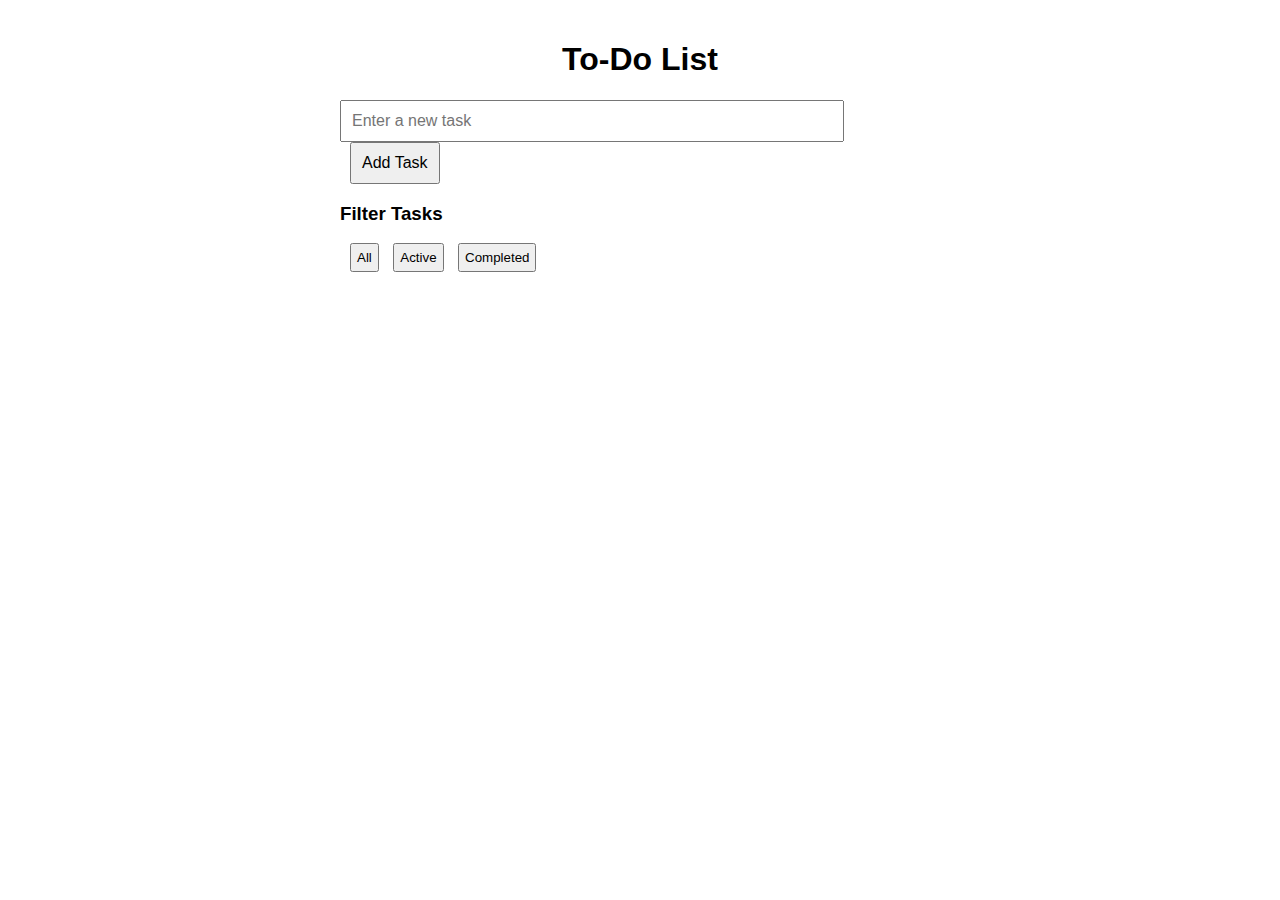
<file: prakdwpert4/index.html>
<!DOCTYPE html>
<html lang="en">

<head>
    <meta charset="UTF-8">
    <meta name="viewport" content="width=device-width, initial-scale=1.0">
    <title>To-Do List App</title>
    <style>
        body {
            font-family: Arial, sans-serif;
            margin: 0 auto;
            padding: 20px;
            max-width: 600px;
        }

        h1 {
            text-align: center;
        }

        #task-input {
            width: 80%;
            padding: 10px;
            font-size: 16px;
        }

        #add-task-btn {
            padding: 10px;
            font-size: 16px;
        }

        ul {
            list-style-type: none;
            padding: 0;
        }

        li {
            display: flex;
            justify-content: space-between;
            padding: 10px;
            border-bottom: 1px solid #ccc;
        }

        li.completed {
            text-decoration: line-through;
        }

        button {
            margin-left: 10px;
            padding: 5px;
        }
    </style>
</head>

<body>
    <h1>To-Do List</h1>
    <input type="text" id="task-input" placeholder="Enter a new task">
    <button id="add-task-btn">Add Task</button>

    <h3>Filter Tasks</h3>
    <button onclick="filterTasks('all')">All</button>
    <button onclick="filterTasks('active')">Active</button>
    <button onclick="filterTasks('completed')">Completed</button>

    <ul id="task-list"></ul>

    <script src="app.js"></script>
</body>

</html>
</file>
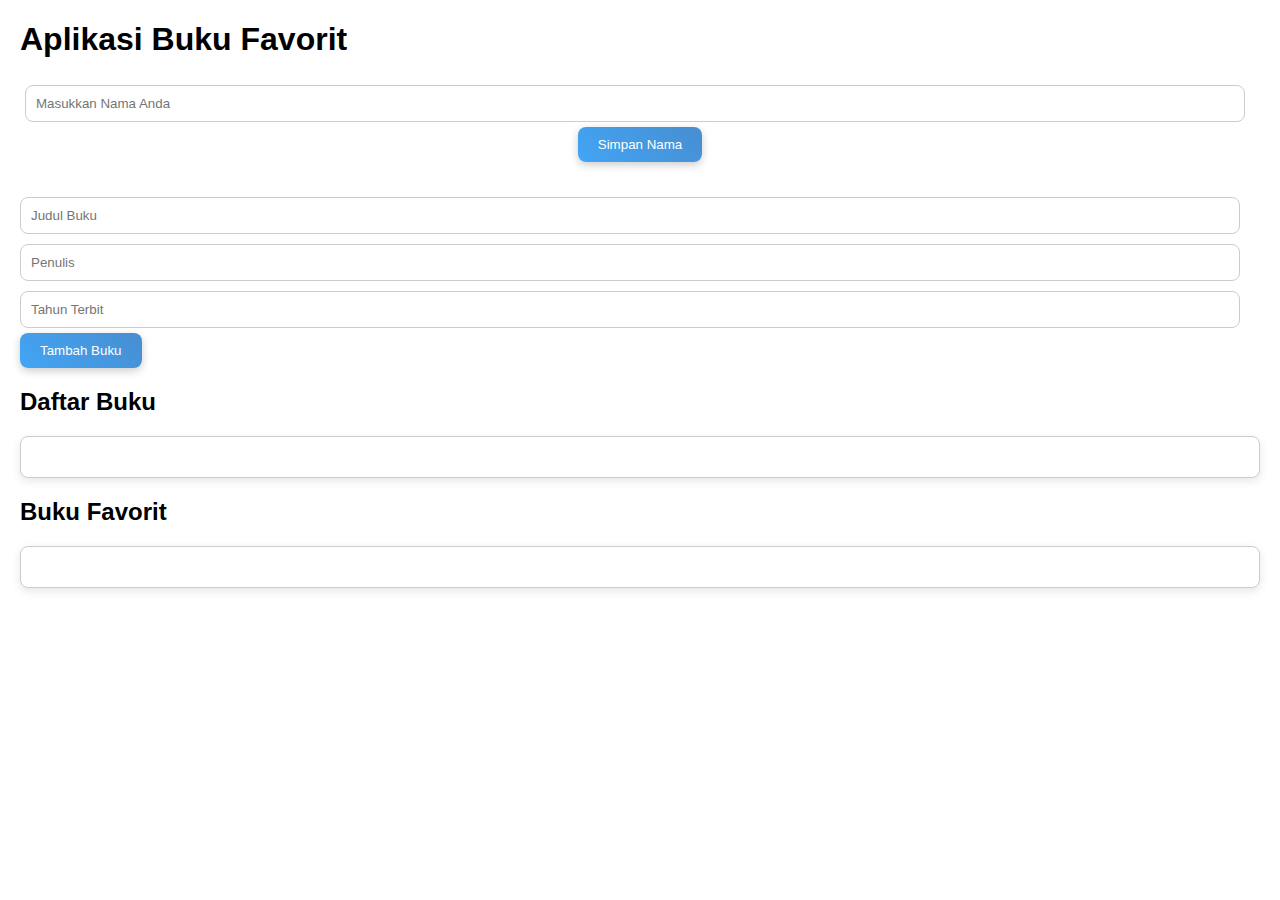
<file: prakdwpert5/index.html>
<!DOCTYPE html>
<html lang="id">
<head>
    <meta charset="UTF-8" />
    <meta http-equiv="X-UA-Compatible" content="IE=edge" />
    <meta name="viewport" content="width=device-width, initial-scale=1.0" />
    <title>Aplikasi Buku Favorit</title>
    <link rel="stylesheet" href="styles.css" />
</head>
<body>
    <h1>Aplikasi Buku Favorit</h1>

    <!-- Input Nama Pengguna -->
    <div id="session-container">
        <input type="text" id="namaPengguna" placeholder="Masukkan Nama Anda" />
        <button id="btnSimpanNama">Simpan Nama</button>
        <h3 id="salamPengguna"></h3>
    </div>

    <!-- Form Tambah Buku -->
    <form id="form-tambah-buku">
        <input type="text" id="judul" placeholder="Judul Buku" required />
        <input type="text" id="penulis" placeholder="Penulis" required />
        <input type="number" id="tahun" placeholder="Tahun Terbit" required />
        <button type="submit">Tambah Buku</button>
    </form>

    <!-- Daftar Buku -->
    <h2>Daftar Buku</h2>
    <div id="daftar-buku"></div>

    <!-- Buku Favorit -->
    <h2>Buku Favorit</h2>
    <div id="buku-favorit"></div>

    <script src="script.js"></script>
</body>
</html>
</file>
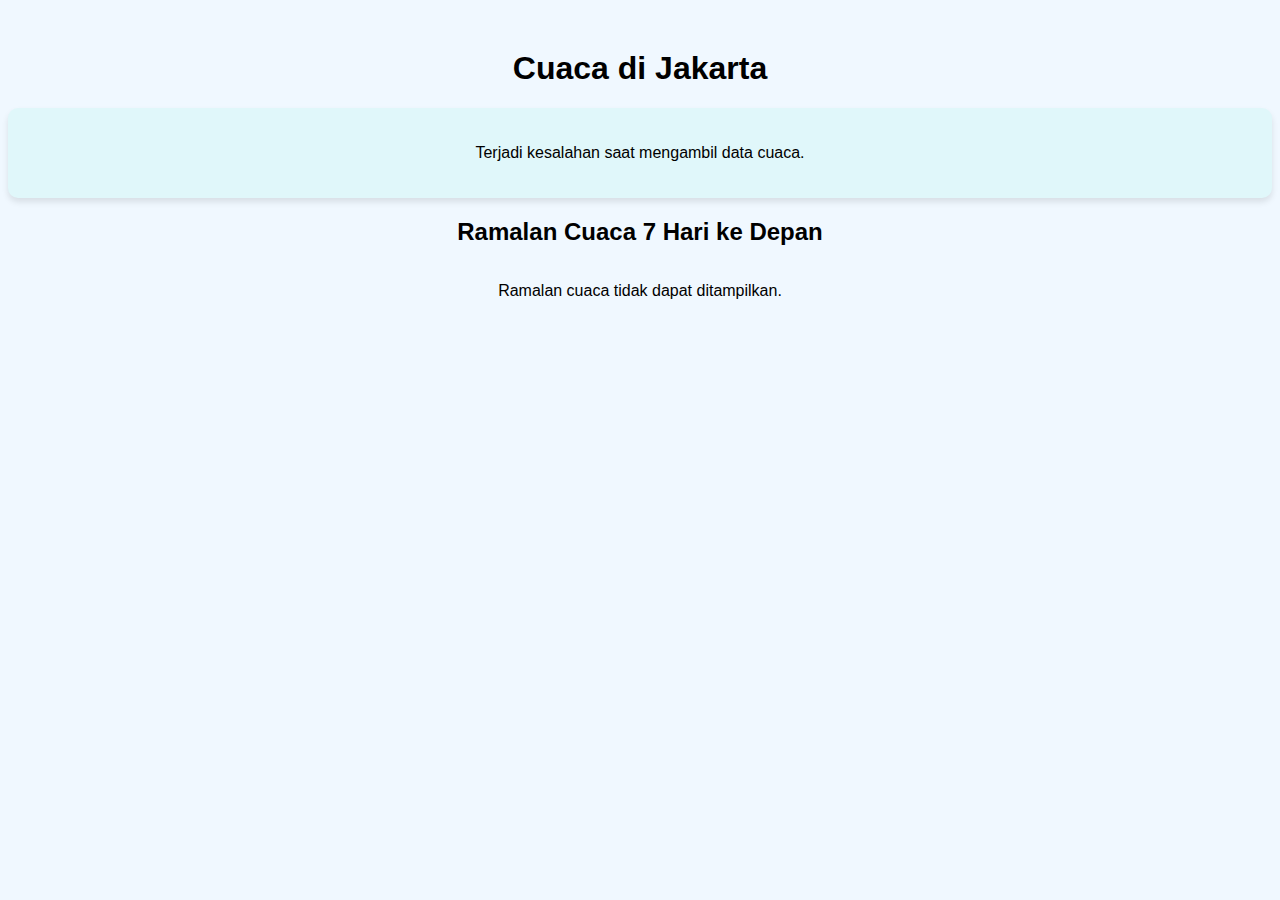
<file: prakdwpert6/index.html>
<!DOCTYPE html>
<html lang="en">
<head>
    <meta charset="UTF-8">
    <meta name="viewport" content="width=device-width, initial-scale=1.0">
    <title>Cuaca Jakarta dengan WeatherAPI</title>
    <style>
        body {
            font-family: Arial, sans-serif;
            text-align: center;
            margin-top: 50px;
            background-color: #f0f8ff;
        }
        .weather-info {
            margin-bottom: 20px;
            padding: 20px;
            background-color: #e0f7fa;
            border-radius: 10px;
            box-shadow: 0px 4px 6px rgba(0, 0, 0, 0.1);
        }
        .forecast {
            display: flex;
            justify-content: center;
            gap: 10px;
            flex-wrap: wrap;
        }
        .day {
            padding: 10px;
            border: 1px solid #ccc;
            border-radius: 10px;
            width: 150px;
            background-color: #e1f5fe;
            box-shadow: 0px 4px 6px rgba(0, 0, 0, 0.1);
            transition: transform 0.2s ease, background-color 0.3s ease;
        }
        .day:hover {
            transform: translateY(-10px);
            background-color: #e0f7fa; 
            border-color: #e21313; 
        }
    </style>
</head>
<body>

    <h1>Cuaca di Jakarta</h1>
    <div id="current-weather" class="weather-info">
        <!-- Cuaca hari ini akan ditampilkan di sini -->
    </div>

    <h2>Ramalan Cuaca 7 Hari ke Depan</h2>
    <div id="weather-forecast" class="forecast">
        <!-- Ramalan cuaca akan ditampilkan di sini -->
    </div>

    <script src="script.js"></script>

</body>
</html>
</file>
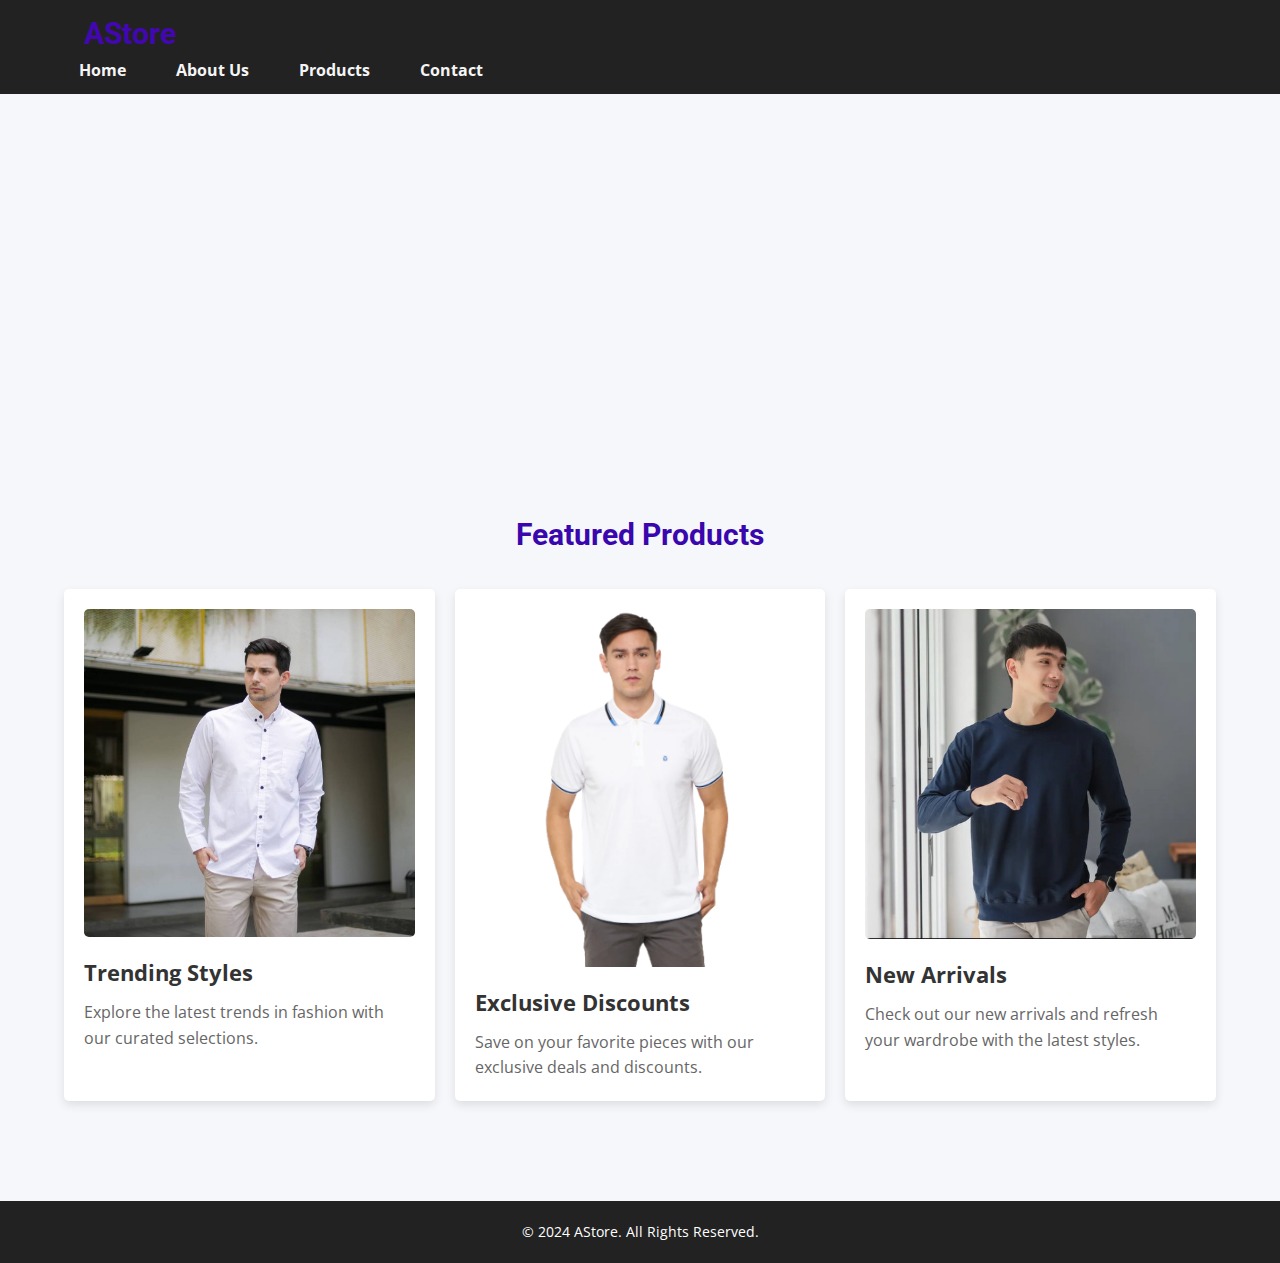
<file: UTSDESAINWEB/index.html>
<!DOCTYPE html>
<html lang="en">

<head>
    <meta charset="UTF-8">
    <meta http-equiv="X-UA-Compatible" content="IE=edge">
    <meta name="viewport" content="width=device-width, initial-scale=1.0">
    <title>Online Shop - AStore</title>
    <link rel="stylesheet" href="style.css">
</head>

<body>
    <header>
        <div class="container">
            <h1>AStore</h1>
            <nav>
                <ul>
                    <li><a href="#">Home</a></li>
                    <li><a href="#">About Us</a></li>
                    <li><a href="#">Products</a></li>
                    <li><a href="#">Contact</a></li>
                </ul>
            </nav>
        </div>
    </header>

    <section class="hero">
        <div class="container">
            <h2>Welcome To AStore</h2>
            <p>Discover stylish outfits to express your unique style</p>
            <button class="shop-now-btn">Shop Now</button>
        </div>
    </section>    

    <section class="content">
        <div class="container">
            <h3>Featured Products</h3>
            <div class="news-grid">
                <div class="item">
                    <img src="disssa.jpg" alt="Latest fashion">
                    <h4>Trending Styles</h4>
                    <p>Explore the latest trends in fashion with our curated selections.</p>
                </div>
                <div class="item">
                    <img src="ajajzja.png" alt="Sale">
                    <h4>Exclusive Discounts</h4>
                    <p>Save on your favorite pieces with our exclusive deals and discounts.</p>
                </div>
                <div class="item">
                    <img src="iiiiiissss.jpg" alt="New Arrivals">
                    <h4>New Arrivals</h4>
                    <p>Check out our new arrivals and refresh your wardrobe with the latest styles.</p>
                </div>
            </div>
        </div>
    </section>

    <footer>
        <div class="container">
            <p>&copy; 2024 AStore. All Rights Reserved.</p>
        </div>
    </footer>
</body>
<script src="script.js"></script>
</html>
</file>
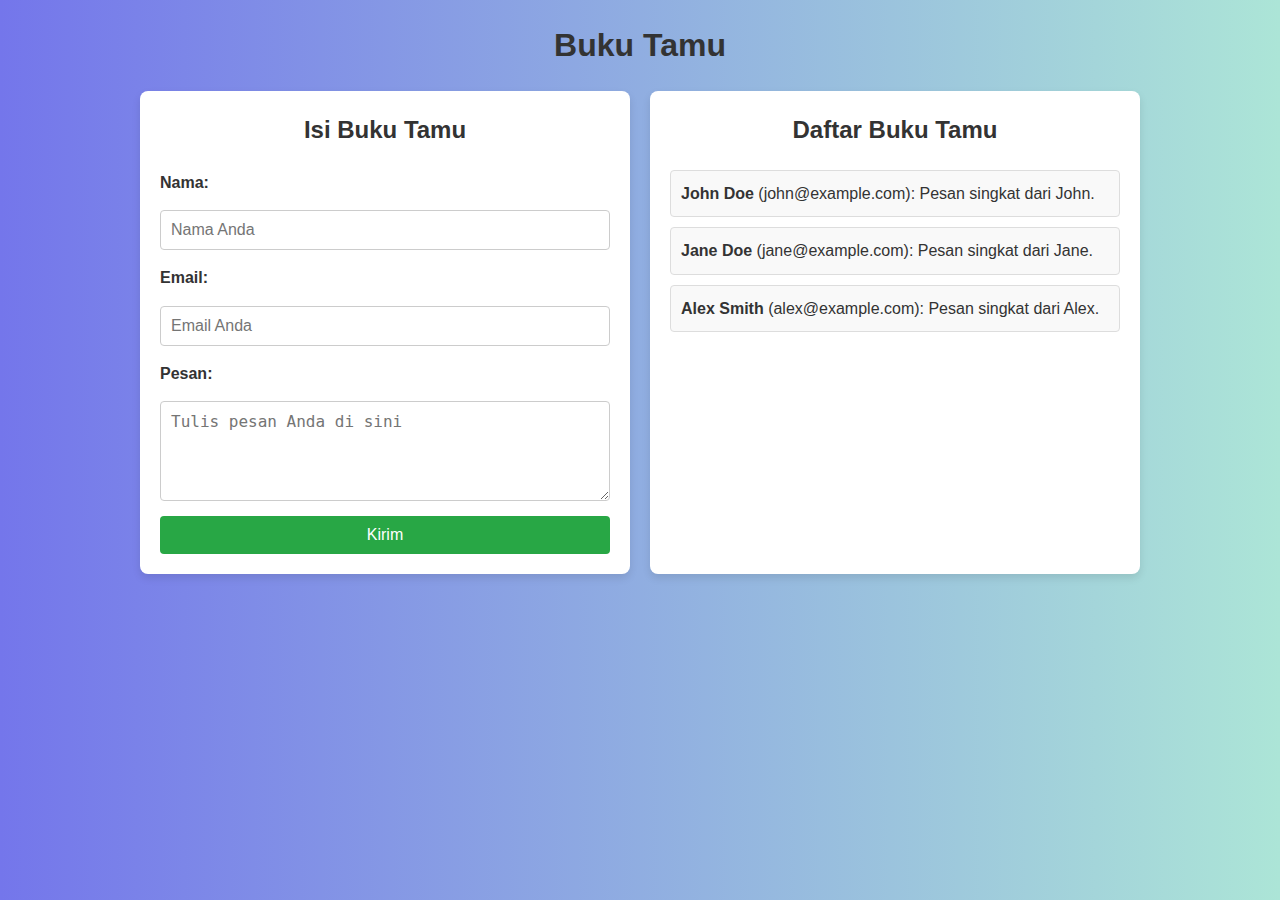
<file: prakdwpert2/prak2.html>
<!DOCTYPE html>
<html lang="en">
<head>
  <meta charset="UTF-8">
  <meta name="viewport" content="width=device-width, initial-scale=1.0">
  <title>Buku Tamu</title>
  <link rel="stylesheet" href="prak22.css">
</head>
<body>
  <header>
    <h1>Buku Tamu</h1>
  </header>

  <main class="container">
    <!-- Formulir Isi Buku Tamu -->
    <section class="form-section">
      <h2>Isi Buku Tamu</h2>
      <form action="#" method="POST">
        <label for="name">Nama:</label>
        <input type="text" id="name" name="name" placeholder="Nama Anda" required>

        <label for="email">Email:</label>
        <input type="email" id="email" name="email" placeholder="Email Anda" required>

        <label for="message">Pesan:</label>
        <textarea id="message" name="message" placeholder="Tulis pesan Anda di sini" required></textarea>

        <button type="submit">Kirim</button>
      </form>
    </section>

    <!-- Daftar Buku Tamu -->
    <section class="guest-list">
      <h2>Daftar Buku Tamu</h2>
      <ul>
        <li><strong>John Doe</strong> (john@example.com): Pesan singkat dari John.</li>
        <li><strong>Jane Doe</strong> (jane@example.com): Pesan singkat dari Jane.</li>
        <li><strong>Alex Smith</strong> (alex@example.com): Pesan singkat dari Alex.</li>
      </ul>
    </section>
  </main>
</body>
</html>
</file>
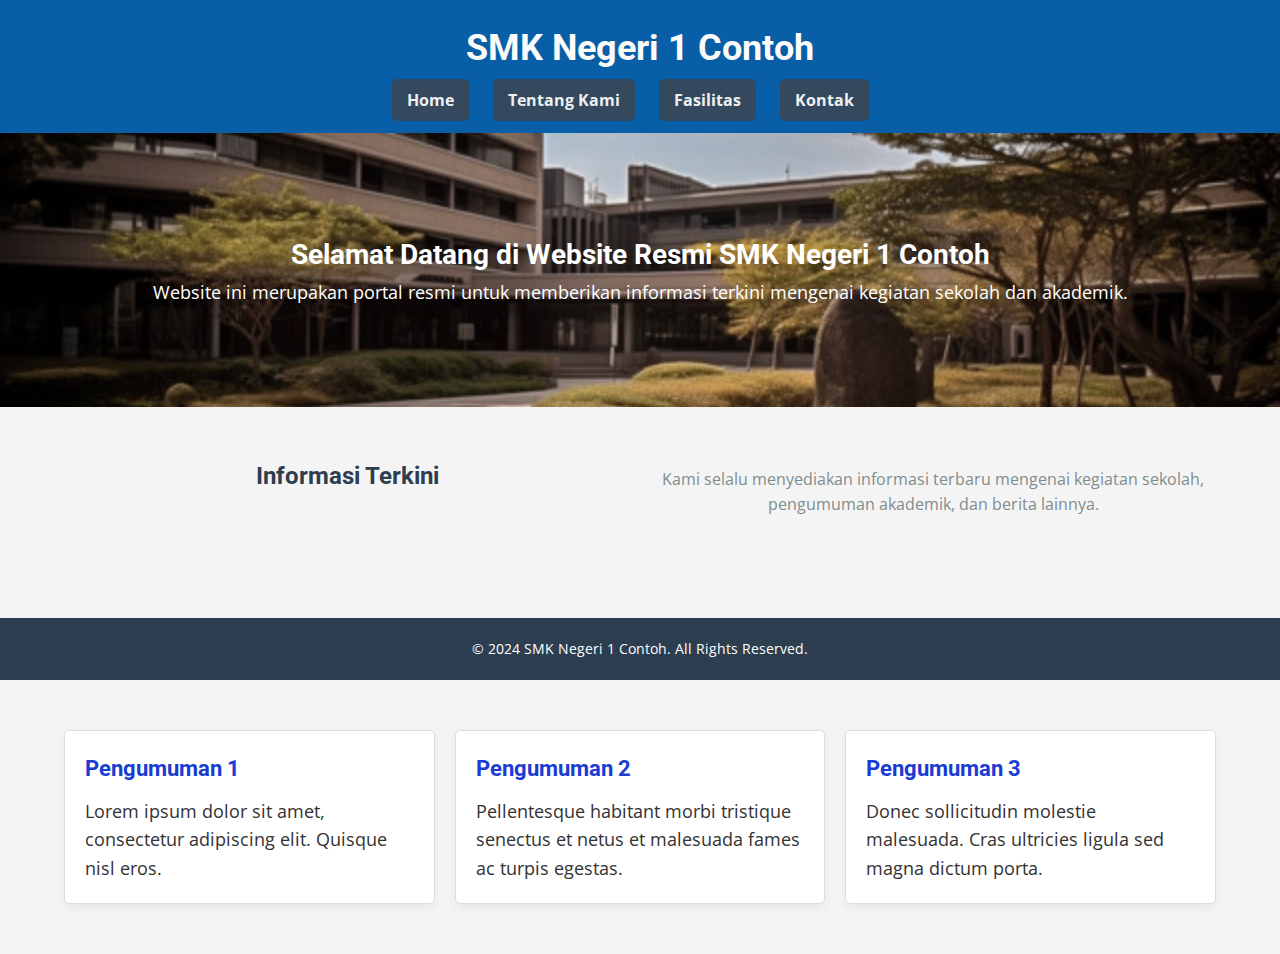
<file: prakdwpert3/prak33.html>
<!DOCTYPE html>
<html lang="en">

<head>
    <meta charset="UTF-8">
    <meta http-equiv="X-UA-Compatible" content="IE=edge">
    <meta name="viewport" content="width=device-width, initial-scale=1.0">
    <title>Website Sekolah</title>
    <link rel="stylesheet" href="prak33.css">
</head>

<body>
    <header>
        <div class="container">
            <h1>SMK Negeri 1 Contoh</h1>
            <nav>
                <ul>
                    <li><a href="#">Home</a></li>
                    <li><a href="#">Tentang Kami</a></li>
                    <li><a href="#">Fasilitas</a></li>
                    <li><a href="#">Kontak</a></li>
                </ul>
            </nav>
        </div>
    </header>
    <section class="hero">
        <div class="container">
            <h2>Selamat Datang di Website Resmi SMK Negeri 1 Contoh</h2>
            <p>Website ini merupakan portal resmi untuk memberikan
                informasi terkini mengenai kegiatan sekolah dan akademik.</p>
        </div>
    </section>
    <section class="content">
        <div class="container">
            <h3>Informasi Terkini</h3>
            <p>Kami selalu menyediakan informasi terbaru mengenai kegiatan
                sekolah, pengumuman akademik, dan berita lainnya.</p>
        </div>
    </section>
    <footer>
        <div class="container">
            <p>&copy; 2024 SMK Negeri 1 Contoh. All Rights Reserved.</p>
        </div>
    </footer>
</body>

</html>

<section class="content">
    <div class="container">
        <div class="item">
            <h4>Pengumuman 1</h4>
            <p>Lorem ipsum dolor sit amet, consectetur adipiscing elit.
                Quisque nisl eros.</p>
        </div>
        <div class="item">
            <h4>Pengumuman 2</h4>
            <p>Pellentesque habitant morbi tristique senectus et netus et
                malesuada fames ac turpis egestas.</p>
        </div>
        <div class="item">
            <h4>Pengumuman 3</h4>
            <p>Donec sollicitudin molestie malesuada. Cras ultricies ligula
                sed magna dictum porta.</p>
        </div>
    </div>
</section>
</file>
<file: prakdwpert5/styles.css>
body {
    font-family: 'Poppins', sans-serif; /* Font lebih modern */
    margin: 20px;
}

h1, h2, h3 {
    color: #000000; /* Warna teks lebih dalam */
}

#session-container {
    margin-bottom: 30px;
    text-align: center;
}

#session-container input {
    margin-right: 10px;
    padding: 10px;
    border-radius: 8px;
    border: 1px solid #ccc;
}

form, .buku {
    margin-bottom: 20px;
}

input {
    margin: 5px 0;
    padding: 10px;
    width: calc(100% - 20px);
    box-sizing: border-box;
    border-radius: 8px;
    border: 1px solid #ccc;
}

button {
    padding: 10px 20px;
    background: linear-gradient(45deg, #42a5f5, #478ed1); /* Gradasi tombol */
    color: #fff;
    border: none;
    cursor: pointer;
    border-radius: 8px;
    box-shadow: 0 3px 8px rgba(0, 0, 0, 0.2); /* Efek shadow */
    transition: background 0.3s ease;
}

button:hover {
    background: linear-gradient(45deg, #478ed1, #42a5f5); /* Hover gradasi */
}

#daftar-buku, #buku-favorit {
    border: 1px solid #ccc;
    padding: 20px;
    border-radius: 8px;
    background-color: #fff;
    box-shadow: 0 3px 10px rgba(0, 0, 0, 0.1); /* Kotak dengan shadow */
}

.buku {
    border-bottom: 1px solid #eee;
    padding: 15px 0;
}

.buku:last-child {
    border-bottom: none;
}

.buku p {
    margin: 0;
    color: #34495e; /* Warna teks lebih kalem */
}

.buku button {
    margin-top: 10px;
    padding: 8px 15px;
    border-radius: 6px;
    background: linear-gradient(45deg, #42a5f5, #478ed1);
}

.buku button:hover {
    background: linear-gradient(45deg, #478ed1, #42a5f5);
}

#daftar-buku, #buku-favorit {
    display: flex;
    flex-direction: column;
    gap: 10px; /* Jarak antar item */
}

.buku {
    display: flex;
    justify-content: space-between;
    align-items: center;
}

.buku button {
    margin-left: 15px;
}
</file>
<file: prakdwpert2/prak22.css>
/* Aturan dasar */
* {
    margin: 0;
    padding: 0;
    box-sizing: border-box;
  }
  
  body {
    font-family: Arial, sans-serif;
    line-height: 1.6;
    background-color: #f4f4f4;
    color: #333;
    padding: 20px;
  }
  
  h1, h2 {
    text-align: center;
    margin-bottom: 20px;
  }
  
  .container {
    display: flex;
    justify-content: space-between;
    gap: 20px;
    max-width: 1000px;
    margin: 0 auto;
  }
  
  .form-section, .guest-list {
    flex: 1;
    background-color: white;
    padding: 20px;
    border-radius: 8px;
    box-shadow: 0 4px 8px rgba(0, 0, 0, 0.1);
  }
  
/* Formulir Buku Tamu */
form {
    display: flex;
    flex-direction: column;
    gap: 15px;
  }
  
  label {
    font-weight: bold;
  }
  
  input[type="text"], input[type="email"], textarea {
    padding: 10px;
    border: 1px solid #ccc;
    border-radius: 4px;
    font-size: 16px;
    width: 100%;
  }
  
  textarea {
    height: 100px;
    resize: vertical;
  }
  
  button {
    padding: 10px;
    background-color: #28a745;
    color: white;
    border: none;
    border-radius: 4px;
    cursor: pointer;
    font-size: 16px;
  }
  
  button:hover {
    background-color: #218838;
  }
  
  .guest-list ul {
    list-style-type: none;
    padding: 0;
  }
  
  .guest-list li {
    background-color: #f9f9f9;
    border: 1px solid #ddd;
    padding: 10px;
    margin-bottom: 10px;
    border-radius: 4px;
  }
  
  @media (max-width: 768px) {
    .container {
      flex-direction: column;
    }
  
    .form-section, .guest-list {
      width: 100%;
    }
  }
  
/* Menambahkan background gradien */
body {
    background: linear-gradient(to right, #7476eb, #ace5d7);
  }
  
  /* Mengimpor font dari Google Fonts */
  @import url('https://fonts.googleapis.com/css2?family=Roboto:wght@400;700&display=swap');
  
  body {
    font-family: 'Roboto', sans-serif;
  }
</file>
<file: UTSDESAINWEB/style.css>
/* Import Google Fonts */
@import url('https://fonts.googleapis.com/css2?family=Roboto:wght@400;700&family=Open+Sans:wght@400;600&display=swap');

/* Reset CSS */
* {
    margin: 0;
    padding: 0;
    box-sizing: border-box;
}

/* Body Style */
body {
    font-family: 'Open Sans', sans-serif;
    background-color: #f5f7fa;
    color: #333;
    line-height: 1.6;
}

/* Container */
.container {
    width: 90%;
    max-width: 1200px;
    margin: 0 auto;
}

/* Header */
header {
    background-color: #222;
    color: #f5f5f5;
    padding: 10px 0;
    display: flex;
    align-items: center;
}

header h1 {
    font-family: 'Roboto', sans-serif;
    font-size: 30px;
    color: #4307b1;
    margin-left: 20px; /* Move to left corner */
    flex: 1; /* Take up available space */
}

nav {
    margin-left: auto;
}

nav ul {
    list-style: none;
    display: flex;
}

nav ul li {
    margin-right: 20px;
}

nav ul li a {
    color: #f5f5f5;
    text-decoration: none;
    font-weight: bold;
    padding: 10px 15px;
    border-radius: 5px;
    transition: color 0.3s, background-color 0.3s;
}

nav ul li a:hover {
    background-color: #1abc9c;
    color: white;
}

/* Hero Section */
.hero {
    background-color: #ffffff; /* Solid white background */
    color: #333; /* Change text color for better contrast */
    padding: 100px 0;
    text-align: center;
    position: relative;
    box-shadow: 0 4px 10px rgba(0, 0, 0, 0.1);
}

.hero .container {
    position: relative;
    z-index: 1;
}

.hero h2 {
    font-family: 'Roboto', sans-serif;
    font-size: 40px;
    margin-bottom: 10px;
}

.hero p {
    font-size: 20px;
    margin-bottom: 20px;
}

.shop-now-btn {
    background-color: #4307b1;
    color: #ffffff;
    padding: 10px 20px;
    font-size: 18px;
    border: none;
    cursor: pointer;
    border-radius: 5px;
    transition: background-color 0.3s ease, transform 0.3s ease;
}

.shop-now-btn:hover {
    background-color: #1a0ec2;
    transform: translateY(-3px); /* Add lift effect on hover */
}

/* Content Section */
.content {
    padding: 50px 0;
}

.content h3 {
    font-family: 'Roboto', sans-serif;
    font-size: 30px;
    color: #3907ad;
    text-align: center;
    margin-bottom: 30px;
}

.news-grid {
    display: grid;
    grid-template-columns: repeat(auto-fit, minmax(300px, 1fr));
    gap: 20px;
}

.item {
    background-color: #fff;
    padding: 20px;
    border-radius: 5px;
    text-align: left;
    box-shadow: 0 4px 10px rgba(0, 0, 0, 0.1);
    transition: transform 0.3s, box-shadow 0.3s;
    overflow: hidden;
}

.item img {
    width: 100%;
    height: auto;
    border-radius: 5px;
    margin-bottom: 10px;
    transition: transform 0.3s ease;
}

.item:hover {
    transform: translateY(-10px);
    box-shadow: 0 6px 20px rgba(0, 0, 0, 0.15);
}

.item h4 {
    font-size: 22px;
    color: #333;
    margin-bottom: 10px;
}

.item p {
    font-size: 16px;
    color: #666;
}

/* Footer */
footer {
    background-color: #222;
    color: #fff;
    text-align: center;
    padding: 20px 0;
    margin-top: 50px;
}

footer p {
    font-size: 14px;
    margin: 0;
}

/* Fade-in Animation */
.hero.fade-in {
    opacity: 0;
    animation: fadeIn 1.5s forwards;
}

/* Back-to-Top Button */
.back-to-top {
    position: fixed;
    bottom: 20px;
    right: 20px;
    padding: 10px 15px;
    background-color: #4307b1;
    color: #ffffff;
    border: none;
    border-radius: 5px;
    cursor: pointer;
    display: none;
    transition: background-color 0.3s ease;
}

.back-to-top:hover {
    background-color: #1a0ec2;
}

/* Lightbox */
.lightbox {
    position: fixed;
    top: 0;
    left: 0;
    width: 100%;
    height: 100%;
    background: rgba(0, 0, 0, 0.8);
    display: flex;
    align-items: center;
    justify-content: center;
    cursor: pointer;
    animation: fadeIn 0.5s;
}

.lightbox img {
    max-width: 80%;
    max-height: 80%;
    border-radius: 5px;
}


/* Keyframes for Hero Section Animations */
@keyframes fadeIn {
    from {
        opacity: 0;
    }
    to {
        opacity: 1;
    }
}

/* Responsive Design */
@media (max-width: 768px) {
    header h1 {
        font-size: 24px;
    }

    .hero h2 {
        font-size: 32px;
    }

    .content h3 {
        font-size: 24px;
    }

    nav ul {
        flex-direction: column;
        align-items: center;
    }

    nav ul li {
        margin-bottom: 10px;
    }
}
</file>
<file: prakdwpert3/prak33.css>
/* Import Google Fonts */
@import url('https://fonts.googleapis.com/css2?family=Roboto:wght@400;700&family=Open+Sans:wght@400;600&display=swap');

/* Reset CSS */
* {
    margin: 0;
    padding: 0;
    box-sizing: border-box;
}

/* Body Style */
body {
    font-family: 'Open Sans', sans-serif;
    color: #5383a3;
    background-color: #f4f4f4;
    line-height: 1.6;
}

/* Container */
.container {
    width: 90%;
    max-width: 1200px;
    margin: 0 auto;
}

/* Header */
header {
    background-color: #085fa7;
    color: #fdfafa;
    padding: 20px 0;
    text-align: center;
}

header h1 {
    font-family: 'Roboto', sans-serif;
    font-size: 36px;
    font-weight: bold;
}

/*Navigation Styles*/
nav ul {
    list-style: none;
    margin-top: 10px;
    padding-left: 0;
}


nav ul li {
    display: inline;
    margin-right: 20px;
}

nav ul li a {
    color: #ecf0f1;
    text-decoration: none;
    font-weight: bold;
    transition: color 0.3s ease-in-out, transform 0.3s ease;
    padding: 10px 15px;
    background-color: #34495e;
    /* Warna latar belakang menu */
    border-radius: 5px;
}

nav ul li a:hover {
    color: #3498db;
}

/* Active Menu Item */
nav ul li a.active {
    background-color: #1abc9c;
    /* Hijau untuk item menu aktif */
    color: white;
}

/* Hero Section */
.hero {
    background-image: url(assss1.jpg);
    background-size: cover;
    background-position: center;
    color: #fff;
    padding: 100px 0;
    text-align: center;
}

.hero h2 {
    font-family: 'Roboto', sans-serif;
    font-size: 28px;
    font-weight: bold;
}

.hero p {
    font-size: 18px;
}

/* Content Section */
.content {
    padding: 50px 0;
    text-align: center;
}

.content h3 {
    font-family: 'Roboto', sans-serif;
    font-size: 24px;
    color: #2C3E50;
    animation: fadeInUp 1s ease-in-out;
}

.content p {
    font-size: 16px;
    margin-top: 10px;
    color: #7f8c8d;
}

/* Content Grid Layout */
.content .container {
    display: grid;
    grid-template-columns: repeat(auto-fit, minmax(300px, 1fr));
    gap: 20px;
}

.content .item {
    background-color: #ffffff;
    padding: 20px;
    border-radius: 5px;
    text-align: left;
    border: 1px solid #ddd;
    box-shadow: 0 4px 10px rgba(0, 0, 0, 0.05);
    animation: zoomIn 0.5s ease-in-out;
    transition: transform 0.3s, box-shadow 0.3s;
}

.content .item:hover {
    transform: translateY(-10px);
    box-shadow: 0 6px 20px rgba(0, 0, 0, 0.1);
}

.content .item h4 {
    font-size: 22px;
    color: #193cd4;
    /* Warna biru tua */
    font-family: 'Roboto', serif;
}

.content .item p {
    font-size: 18px;
    color: #333;
}

/* Footer */
footer {
    background-color: #2C3E50;
    color: #fff;
    text-align: center;
    padding: 20px 0;
    margin-top: 50px;
}

footer p {
    margin: 0;
    font-size: 14px;
}

footer a {
    color: #1abc9c;
    text-decoration: none;
    transition: color 0.3s ease;
}

footer a:hover {
    color: white;
}


/* Responsive Design */
@media (max-width: 768px) {
    header h1 {
        font-size: 28px;
    }

    .hero h2 {
        font-size: 24px;
    }

    .content h3 {
        font-size: 20px;
    }

    nav ul li {
        display: block;
        margin: 10px 0;
    }
}

/* Animasi Fade In pada Header */
@keyframes fadeIn {
    from {
        opacity: 0;
    }

    to {
        opacity: 1;
    }
}
</file>
